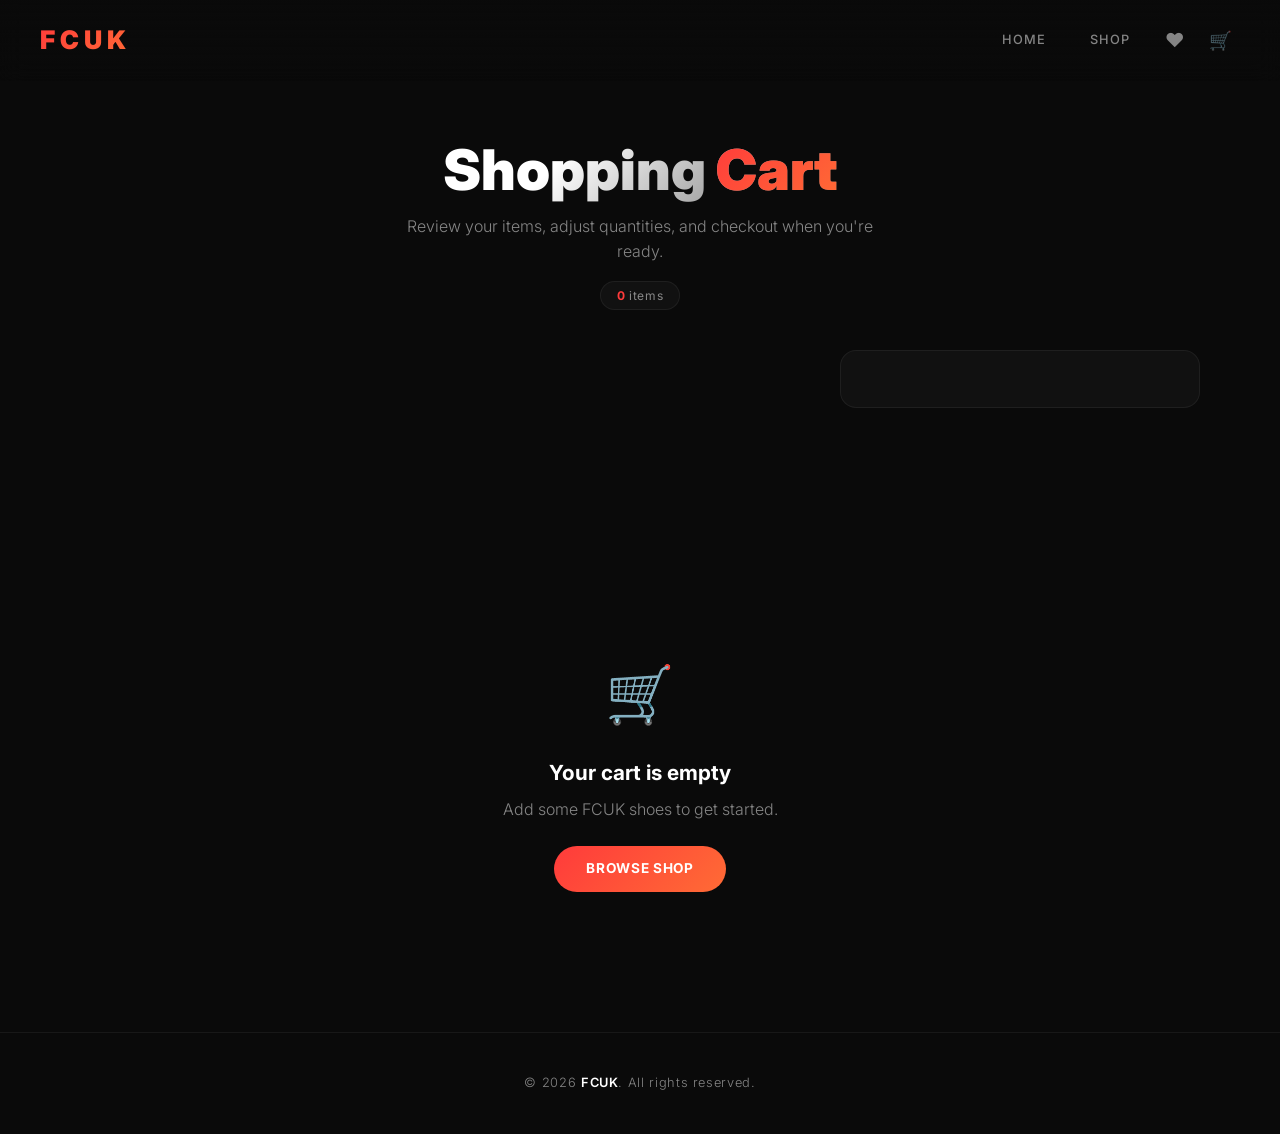
<file: cart.html>
<!DOCTYPE html>
<html lang="en">
<head>
    <meta charset="UTF-8">
    <meta name="viewport" content="width=device-width, initial-scale=1.0">
    <title>FCUK – Cart</title>
    <link rel="stylesheet" href="styles.css">
    <script src="products.js"></script>
    <style>
        /* ─── Cart Hero ─── */
        .cart-hero {
            width: 100%;
            min-height: 35vh;
            display: flex;
            flex-direction: column;
            align-items: center;
            justify-content: center;
            text-align: center;
            padding: 140px 24px 40px;
            background: linear-gradient(180deg, rgba(10,10,10,1) 0%, rgba(10,10,10,0.8) 100%);
        }
        .cart-hero h1 {
            font-size: clamp(2rem, 6vw, 3.5rem);
            font-weight: 900;
            line-height: 1.1;
            background: linear-gradient(135deg, #fff 30%, rgba(255,255,255,0.4));
            -webkit-background-clip: text;
            -webkit-text-fill-color: transparent;
            background-clip: text;
            margin-bottom: 12px;
        }
        .cart-hero h1 .highlight {
            background: linear-gradient(135deg, var(--accent), var(--accent2));
            -webkit-background-clip: text;
            -webkit-text-fill-color: transparent;
            background-clip: text;
        }
        .cart-hero p {
            max-width: 500px;
            font-size: 1rem;
            color: var(--text-dim);
            font-weight: 300;
        }
        .cart-hero .count {
            display: inline-block;
            margin-top: 16px;
            padding: 4px 16px;
            border-radius: var(--radius-full);
            background: var(--surface);
            border: 1px solid var(--border);
            font-size: 0.75rem;
            color: var(--text-dim);
            letter-spacing: 0.05em;
        }
        .cart-hero .count strong { color: var(--accent); }

        /* ─── Cart Layout ─── */
        .cart-layout {
            max-width: 1200px;
            margin: 0 auto;
            padding: 0 40px 80px;
            display: grid;
            grid-template-columns: 1fr 360px;
            gap: 40px;
            align-items: start;
        }

        /* ─── Cart Items ─── */
        .cart-items {
            display: flex;
            flex-direction: column;
            gap: 16px;
            min-height: 200px;
        }

        .cart-item {
            display: grid;
            grid-template-columns: 120px 1fr auto;
            gap: 16px;
            padding: 20px;
            background: var(--surface);
            border: 1px solid var(--border);
            border-radius: var(--radius);
            transition: all var(--transition);
        }
        .cart-item:hover { border-color: var(--border-light); }

        .cart-item .item-img {
            width: 120px;
            height: 90px;
            border-radius: var(--radius-sm);
            overflow: hidden;
            background: var(--surface2);
            flex-shrink: 0;
        }
        .cart-item .item-img img {
            width: 100%;
            height: 100%;
            object-fit: cover;
        }

        .cart-item .item-details {
            display: flex;
            flex-direction: column;
            justify-content: center;
            gap: 2px;
            min-width: 0;
        }
        .cart-item .item-details .item-name {
            font-size: 1rem;
            font-weight: 700;
            color: var(--text);
            white-space: nowrap;
            overflow: hidden;
            text-overflow: ellipsis;
        }
        .cart-item .item-details .item-meta {
            font-size: 0.8rem;
            color: var(--text-dim);
            font-weight: 400;
        }
        .cart-item .item-details .item-price {
            font-size: 1.05rem;
            font-weight: 700;
            color: var(--text);
            margin-top: 4px;
        }

        .cart-item .item-actions {
            display: flex;
            flex-direction: column;
            align-items: flex-end;
            justify-content: center;
            gap: 8px;
        }

        /* Quantity controls */
        .qty-controls {
            display: flex;
            align-items: center;
            gap: 0;
            border: 1px solid var(--border);
            border-radius: var(--radius-sm);
            overflow: hidden;
            background: var(--bg);
        }
        .qty-controls button {
            width: 32px;
            height: 32px;
            border: none;
            background: transparent;
            color: var(--text);
            font-size: 1rem;
            cursor: pointer;
            display: flex;
            align-items: center;
            justify-content: center;
            transition: background 0.15s ease;
            font-family: var(--font);
            font-weight: 600;
        }
        .qty-controls button:hover { background: var(--surface2); }
        .qty-controls .qty-val {
            min-width: 28px;
            text-align: center;
            font-size: 0.85rem;
            font-weight: 600;
            color: var(--text);
        }

        .cart-item .remove-item {
            background: none;
            border: none;
            color: var(--text-muted);
            font-size: 0.75rem;
            cursor: pointer;
            padding: 2px 6px;
            transition: color 0.2s ease;
            font-family: var(--font);
            font-weight: 500;
        }
        .cart-item .remove-item:hover { color: var(--accent); }

        /* ─── Order Summary ─── */
        .order-summary {
            position: sticky;
            top: 100px;
            background: var(--surface);
            border: 1px solid var(--border);
            border-radius: var(--radius);
            padding: 28px;
        }
        .order-summary h3 {
            font-size: 1.1rem;
            font-weight: 800;
            margin-bottom: 20px;
            color: var(--text);
        }
        .order-summary .summary-row {
            display: flex;
            justify-content: space-between;
            align-items: center;
            padding: 8px 0;
            font-size: 0.85rem;
            color: var(--text-dim);
        }
        .order-summary .summary-row strong { color: var(--text); }
        .order-summary .summary-divider {
            height: 1px;
            background: var(--border);
            margin: 12px 0;
        }
        .order-summary .summary-total {
            display: flex;
            justify-content: space-between;
            align-items: center;
            padding: 12px 0 0;
            font-size: 1.15rem;
            font-weight: 800;
            color: var(--text);
        }
        .order-summary .checkout-btn {
            width: 100%;
            margin-top: 20px;
            padding: 14px 24px;
            border-radius: var(--radius-sm);
            border: none;
            background: linear-gradient(135deg, var(--accent), var(--accent2));
            color: #fff;
            font-size: 0.9rem;
            font-weight: 700;
            letter-spacing: 0.05em;
            cursor: pointer;
            transition: all 0.25s ease;
            text-transform: uppercase;
            font-family: var(--font);
        }
        .order-summary .checkout-btn:hover {
            transform: scale(1.02);
            box-shadow: 0 4px 20px var(--accent-glow);
        }
        .order-summary .clear-btn {
            width: 100%;
            margin-top: 10px;
            padding: 10px;
            border-radius: var(--radius-sm);
            border: 1px solid var(--border);
            background: transparent;
            color: var(--text-muted);
            font-size: 0.75rem;
            font-weight: 500;
            cursor: pointer;
            transition: all 0.2s ease;
            text-transform: uppercase;
            letter-spacing: 0.05em;
            font-family: var(--font);
        }
        .order-summary .clear-btn:hover {
            color: var(--accent);
            border-color: var(--accent);
        }

        /* ─── Delivery selector in summary ─── */
        .summary-delivery select {
            width: 100%;
            margin-top: 4px;
            padding: 8px 10px;
            border-radius: var(--radius-sm);
            border: 1px solid var(--border);
            background: var(--bg);
            color: var(--text);
            font-size: 0.8rem;
            font-family: var(--font);
            cursor: pointer;
            outline: none;
        }
        .summary-delivery select:focus { border-color: var(--accent); }

        /* ─── Empty State ─── */
        .cart-empty {
            display: none;
            flex-direction: column;
            align-items: center;
            justify-content: center;
            padding: 60px 24px;
            text-align: center;
            grid-column: 1 / -1;
        }
        .cart-empty.visible { display: flex; }
        .cart-empty .icon { font-size: 3.5rem; margin-bottom: 16px; }
        .cart-empty h3 { font-size: 1.3rem; font-weight: 700; margin-bottom: 8px; }
        .cart-empty p { color: var(--text-dim); font-weight: 300; margin-bottom: 24px; }
        .cart-empty .btn-primary {
            display: inline-block;
            padding: 12px 32px;
            border-radius: var(--radius-full);
            background: linear-gradient(135deg, var(--accent), var(--accent2));
            color: #fff;
            font-size: 0.85rem;
            font-weight: 700;
            text-decoration: none;
            text-transform: uppercase;
            letter-spacing: 0.05em;
            transition: all 0.25s ease;
        }
        .cart-empty .btn-primary:hover {
            transform: scale(1.04);
            box-shadow: 0 4px 20px var(--accent-glow);
        }

        /* ─── Success Modal ─── */
        .success-overlay {
            display: none;
            position: fixed;
            inset: 0;
            z-index: 9998;
            background: rgba(0,0,0,0.7);
            backdrop-filter: blur(8px);
            -webkit-backdrop-filter: blur(8px);
            align-items: center;
            justify-content: center;
            padding: 24px;
        }
        .success-overlay.visible { display: flex; }
        .success-modal {
            background: var(--surface);
            border: 1px solid var(--border);
            border-radius: var(--radius);
            padding: 40px;
            text-align: center;
            max-width: 420px;
            width: 100%;
            animation: modalIn 0.3s ease;
        }
        @keyframes modalIn {
            from { opacity: 0; transform: scale(0.9) translateY(20px); }
            to { opacity: 1; transform: scale(1) translateY(0); }
        }
        .success-modal .icon { font-size: 3rem; margin-bottom: 16px; }
        .success-modal h3 { font-size: 1.3rem; font-weight: 700; margin-bottom: 8px; }
        .success-modal p { color: var(--text-dim); font-weight: 300; font-size: 0.9rem; margin-bottom: 24px; }
        .success-modal .btn {
            padding: 12px 32px;
            border-radius: var(--radius-full);
            border: none;
            background: linear-gradient(135deg, var(--accent), var(--accent2));
            color: #fff;
            font-size: 0.85rem;
            font-weight: 700;
            cursor: pointer;
            text-transform: uppercase;
            letter-spacing: 0.05em;
            font-family: var(--font);
            transition: all 0.25s ease;
        }
        .success-modal .btn:hover { transform: scale(1.04); box-shadow: 0 4px 20px var(--accent-glow); }

        /* ─── Responsive ─── */
        @media (max-width: 900px) {
            .cart-layout {
                grid-template-columns: 1fr;
                gap: 24px;
            }
            .order-summary { position: static; }
        }
        @media (max-width: 768px) {
            .cart-hero { min-height: 28vh; padding: 120px 20px 30px; }
            .cart-layout { padding: 0 20px 60px; }
            .cart-item {
                grid-template-columns: 80px 1fr auto;
                padding: 14px;
                gap: 12px;
            }
            .cart-item .item-img {
                width: 80px;
                height: 60px;
            }
            .cart-item .item-details .item-name { font-size: 0.85rem; }
            .cart-item .item-details .item-price { font-size: 0.9rem; }
            .order-summary { padding: 20px; }
        }
        @media (max-width: 480px) {
            .cart-hero { padding: 100px 16px 24px; min-height: 22vh; }
            .cart-hero h1 { font-size: 1.6rem; }
            .cart-layout { padding: 0 16px 40px; gap: 16px; }
            .cart-item {
                grid-template-columns: 1fr;
                gap: 10px;
                padding: 12px;
            }
            .cart-item .item-img {
                width: 100%;
                height: 120px;
            }
            .cart-item .item-actions {
                flex-direction: row;
                justify-content: space-between;
                align-items: center;
                width: 100%;
            }
            .order-summary { padding: 16px; }
            .order-summary h3 { font-size: 1rem; }
            .order-summary .summary-total { font-size: 1rem; }
            .order-summary .checkout-btn { padding: 12px 20px; font-size: 0.8rem; }
        }
    </style>
</head>
<body>

    <!-- ─── Navigation ─── -->
    <nav id="navbar">
        <a href="index.html" class="brand" aria-label="FCUK Home">FCUK</a>
        <button class="menu-toggle" id="menuToggle" aria-label="Toggle navigation menu">
            <span></span><span></span><span></span>
        </button>
        <div class="nav-links" id="navLinks">
            <a href="index.html">Home</a>
            <a href="shop.html">Shop</a>
            <a href="favorites.html" class="fav-link">♥</a>
            <a href="cart.html" class="cart-link">🛒<span class="cart-count">0</span></a>
        </div>
    </nav>

    <!-- ─── Hero ─── -->
    <section class="cart-hero">
        <h1>Shopping <span class="highlight">Cart</span></h1>
        <p>Review your items, adjust quantities, and checkout when you're ready.</p>
        <div class="count" id="cartCount">0 items</div>
    </section>

    <!-- ─── Cart Layout ─── -->
    <div class="cart-layout" id="cartLayout">
        <div class="cart-items" id="cartItems"></div>
        <div class="order-summary" id="orderSummary"></div>

        <!-- Empty state (shown when cart is empty) -->
        <div class="cart-empty" id="cartEmpty">
            <div class="icon">🛒</div>
            <h3>Your cart is empty</h3>
            <p>Add some FCUK shoes to get started.</p>
            <a href="shop.html" class="btn-primary">Browse Shop</a>
        </div>
    </div>

    <!-- ─── Success Modal ─── -->
    <div class="success-overlay" id="successOverlay">
        <div class="success-modal">
            <div class="icon">🎉</div>
            <h3 id="successTitle">Order Placed!</h3>
            <p id="successText">Your FCUK shoes are on the way.</p>
            <button class="btn" onclick="closeCheckoutModal()">Continue Shopping</button>
        </div>
    </div>

    <!-- ─── Footer ─── -->
    <footer>
        <p>&copy; 2026 <strong>FCUK</strong>. All rights reserved.</p>
    </footer>

    <script>
        (function () {
            'use strict';

            // ─── DOM Refs ───
            const cartItemsEl = document.getElementById('cartItems');
            const orderSummaryEl = document.getElementById('orderSummary');
            const cartCountEl = document.getElementById('cartCount');
            const cartEmptyEl = document.getElementById('cartEmpty');
            const menuToggle = document.getElementById('menuToggle');
            const navLinks = document.getElementById('navLinks');
            const successOverlay = document.getElementById('successOverlay');

            // ─── Mobile Menu ───
            if (menuToggle && navLinks) {
                menuToggle.addEventListener('click', () => navLinks.classList.toggle('open'));
                navLinks.querySelectorAll('a').forEach(l => l.addEventListener('click', () => navLinks.classList.remove('open')));
                document.addEventListener('click', (e) => {
                    if (!navLinks.contains(e.target) && !menuToggle.contains(e.target)) navLinks.classList.remove('open');
                });
            }

            // ─── Navbar auto-hide ───
            let lastScrollY = 0;
            const navbar = document.getElementById('navbar');
            window.addEventListener('scroll', () => {
                const sy = window.scrollY;
                if (sy > lastScrollY && sy > 100) navbar.style.transform = 'translateY(-100%)';
                else navbar.style.transform = 'translateY(0)';
                lastScrollY = sy;
            }, { passive: true });

            // ─── Delivery cost mapping ───
            const DELIVERY_COST = { standard: 0, express: 9.99, pickup: 0 };
            const DELIVERY_LABEL = { standard: 'Standard (5–7 days)', express: 'Express (2–3 days)', pickup: 'Store Pickup' };

            // ─── Render Cart ───
            function render() {
                const cartProducts = getCartProducts();
                const count = getCartCount();

                // Update hero count
                cartCountEl.innerHTML = count === 1 ? '<strong>1</strong> item' : '<strong>' + count + '</strong> items';

                if (cartProducts.length === 0) {
                    cartItemsEl.innerHTML = '';
                    orderSummaryEl.innerHTML = '';
                    cartEmptyEl.classList.add('visible');
                    updateCartBadge();
                    return;
                }
                cartEmptyEl.classList.remove('visible');

                // ─── Cart Items ───
                let itemsHtml = '';
                for (const item of cartProducts) {
                    const totalPrice = item.product.price * item.quantity;
                    itemsHtml += `
                        <div class="cart-item" data-id="${item.id}" data-size="${item.size}">
                            <div class="item-img">
                                <img src="${PRODUCT_IMG}" alt="FCUK ${item.product.name}" loading="lazy">
                            </div>
                            <div class="item-details">
                                <div class="item-name">FCUK ${item.product.name}</div>
                                <div class="item-meta">US ${item.size} · ${item.product.category}</div>
                                <div class="item-price">${formatPrice(totalPrice)}</div>
                            </div>
                            <div class="item-actions">
                                <div class="qty-controls">
                                    <button class="qty-minus" data-id="${item.id}" data-size="${item.size}" aria-label="Decrease quantity">−</button>
                                    <span class="qty-val">${item.quantity}</span>
                                    <button class="qty-plus" data-id="${item.id}" data-size="${item.size}" aria-label="Increase quantity">+</button>
                                </div>
                                <button class="remove-item" data-id="${item.id}" data-size="${item.size}">Remove</button>
                            </div>
                        </div>
                    `;
                }
                cartItemsEl.innerHTML = itemsHtml;

                // ─── Order Summary ───
                const subtotal = getCartTotal();
                // Read selected delivery from the dropdown (default standard)
                const delivery = document.getElementById('deliverySelect') ? document.getElementById('deliverySelect').value : 'standard';
                const deliveryCost = DELIVERY_COST[delivery] || 0;
                const total = subtotal + deliveryCost;

                orderSummaryEl.innerHTML = `
                    <h3>Order Summary</h3>
                    <div class="summary-row">
                        <span>Subtotal (${count} item${count !== 1 ? 's' : ''})</span>
                        <strong>${formatPrice(subtotal)}</strong>
                    </div>
                    <div class="summary-row summary-delivery">
                        <span>Delivery</span>
                        <select id="deliverySelect">
                            <option value="standard">Standard (FREE)</option>
                            <option value="express">Express (+$9.99)</option>
                            <option value="pickup">Store Pickup (FREE)</option>
                        </select>
                    </div>
                    <div class="summary-row">
                        <span>Delivery cost</span>
                        <strong>${deliveryCost === 0 ? 'FREE' : '$' + deliveryCost.toFixed(2)}</strong>
                    </div>
                    <div class="summary-divider"></div>
                    <div class="summary-total">
                        <span>Total</span>
                        <span>${formatPrice(total)}</span>
                    </div>
                    <button class="checkout-btn" id="checkoutBtn">Checkout</button>
                    <button class="clear-btn" id="clearCartBtn">Clear Cart</button>
                `;

                // ─── Delivery change handler ───
                document.getElementById('deliverySelect').addEventListener('change', () => {
                    render(); // Re-render summary with new delivery cost
                });

                // ─── Checkout ───
                document.getElementById('checkoutBtn').addEventListener('click', () => {
                    const d = document.getElementById('deliverySelect').value;
                    const dLabel = DELIVERY_LABEL[d] || 'Standard';
                    const dCost = DELIVERY_COST[d] || 0;
                    const subtotal2 = getCartTotal();
                    const total2 = subtotal2 + dCost;
                    document.getElementById('successTitle').textContent = '🎉 Order Placed!';
                    document.getElementById('successText').innerHTML =
                        'Total: <strong>' + formatPrice(total2) + '</strong><br>' +
                        'Delivery: ' + dLabel + '<br>' +
                        'Thank you for shopping with FCUK.';
                    successOverlay.classList.add('visible');
                    clearCart();
                    render();
                });

                // ─── Clear Cart ───
                document.getElementById('clearCartBtn').addEventListener('click', () => {
                    if (confirm('Clear your entire cart?')) {
                        clearCart();
                        render();
                    }
                });

                updateCartBadge();
            }

            // ─── Quantity / Remove event delegation ───
            cartItemsEl.addEventListener('click', (e) => {
                const target = e.target;

                // Minus
                if (target.classList.contains('qty-minus')) {
                    const id = Number(target.dataset.id);
                    const size = Number(target.dataset.size);
                    const items = getCart();
                    const item = items.find(i => i.id === id && i.size === size);
                    if (item) {
                        if (item.quantity <= 1) {
                            removeFromCart(id, size);
                        } else {
                            updateQuantity(id, size, item.quantity - 1);
                        }
                        render();
                    }
                    return;
                }

                // Plus
                if (target.classList.contains('qty-plus')) {
                    const id = Number(target.dataset.id);
                    const size = Number(target.dataset.size);
                    const items = getCart();
                    const item = items.find(i => i.id === id && i.size === size);
                    if (item) {
                        updateQuantity(id, size, item.quantity + 1);
                        render();
                    }
                    return;
                }

                // Remove
                if (target.classList.contains('remove-item')) {
                    const id = Number(target.dataset.id);
                    const size = Number(target.dataset.size);
                    removeFromCart(id, size);
                    render();
                    return;
                }
            });

            // ─── Init ───
            render();
        })();

        // ─── Close modal (global) ───
        function closeCheckoutModal() {
            document.getElementById('successOverlay').classList.remove('visible');
        }
    </script>

</body>
</html>
</file>
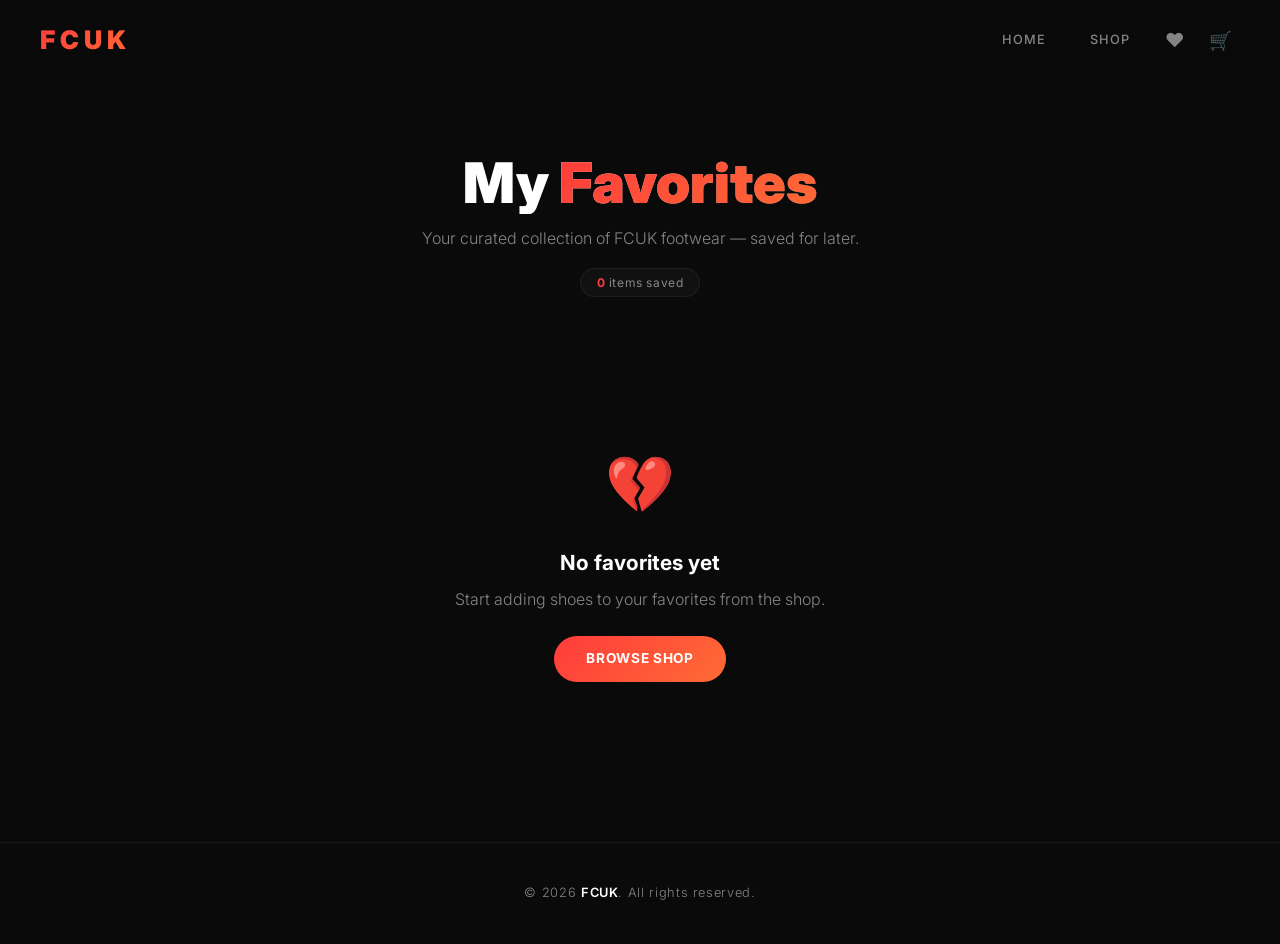
<file: favorites.html>
<!DOCTYPE html>
<html lang="en">
<head>
    <meta charset="UTF-8">
    <meta name="viewport" content="width=device-width, initial-scale=1.0">
    <title>FCUK – My Favorites</title>
    <link rel="stylesheet" href="styles.css">
    <script src="products.js"></script>
    <style>
        /* ─── Favorites Hero ─── */
        .fav-hero {
            width: 100%;
            min-height: 40vh;
            display: flex;
            flex-direction: column;
            align-items: center;
            justify-content: center;
            text-align: center;
            padding: 140px 24px 50px;
            background: linear-gradient(180deg, rgba(10,10,10,1) 0%, rgba(10,10,10,0.8) 100%);
        }
        .fav-hero h1 {
            font-size: clamp(2rem, 6vw, 3.5rem);
            font-weight: 900;
            line-height: 1.1;
            background: linear-gradient(135deg, #fff 30%, rgba(255,255,255,0.4));
            -webkit-background-clip: text;
            -webkit-text-fill-color: transparent;
            background-clip: text;
            margin-bottom: 12px;
        }
        .fav-hero h1 .highlight {
            background: linear-gradient(135deg, var(--accent), var(--accent2));
            -webkit-background-clip: text;
            -webkit-text-fill-color: transparent;
            background-clip: text;
        }
        .fav-hero p {
            max-width: 500px;
            font-size: 1rem;
            color: var(--text-dim);
            font-weight: 300;
        }
        .fav-hero .count {
            display: inline-block;
            margin-top: 16px;
            padding: 4px 16px;
            border-radius: var(--radius-full);
            background: var(--surface);
            border: 1px solid var(--border);
            font-size: 0.75rem;
            color: var(--text-dim);
            letter-spacing: 0.05em;
        }
        .fav-hero .count strong { color: var(--accent); }

        /* ─── Favorites Grid ─── */
        .fav-grid {
            max-width: 1400px;
            margin: 0 auto;
            padding: 0 40px 80px;
            display: grid;
            grid-template-columns: repeat(auto-fill, minmax(280px, 1fr));
            gap: 24px;
            min-height: 300px;
        }

        /* ─── Empty State ─── */
        .fav-empty {
            display: none;
            flex-direction: column;
            align-items: center;
            justify-content: center;
            padding: 80px 24px;
            text-align: center;
            grid-column: 1 / -1;
        }
        .fav-empty.visible { display: flex; }
        .fav-empty .icon { font-size: 3.5rem; margin-bottom: 16px; }
        .fav-empty h3 { font-size: 1.3rem; font-weight: 700; margin-bottom: 8px; }
        .fav-empty p { color: var(--text-dim); font-weight: 300; margin-bottom: 24px; }
        .fav-empty .btn-primary {
            display: inline-block;
            padding: 12px 32px;
            border-radius: var(--radius-full);
            background: linear-gradient(135deg, var(--accent), var(--accent2));
            color: #fff;
            font-size: 0.85rem;
            font-weight: 700;
            text-decoration: none;
            text-transform: uppercase;
            letter-spacing: 0.05em;
            transition: all 0.25s ease;
        }
        .fav-empty .btn-primary:hover {
            transform: scale(1.04);
            box-shadow: 0 4px 20px var(--accent-glow);
        }

        /* ─── Product Card (reused) ─── */
        .product-card {
            position: relative;
            background: var(--surface);
            border: 1px solid var(--border);
            border-radius: var(--radius);
            overflow: hidden;
            transition: all var(--transition);
            cursor: pointer;
            display: flex;
            flex-direction: column;
        }
        .product-card:hover {
            transform: translateY(-6px);
            box-shadow: var(--shadow);
            border-color: var(--border-light);
        }
        .product-card .image-wrap {
            position: relative;
            width: 100%;
            padding-top: 75%;
            overflow: hidden;
            background: var(--surface2);
        }
        .product-card .image-wrap img {
            position: absolute;
            inset: 0;
            width: 100%;
            height: 100%;
            object-fit: cover;
            transition: transform 0.6s cubic-bezier(0.4, 0, 0.2, 1);
        }
        .product-card:hover .image-wrap img { transform: scale(1.08); }
        .product-card .image-wrap::after {
            content: '';
            position: absolute;
            inset: 0;
            background: linear-gradient(180deg, transparent 60%, rgba(0,0,0,0.5) 100%);
            pointer-events: none;
            z-index: 1;
        }
        .product-card .badge {
            position: absolute;
            top: 12px; left: 12px;
            z-index: 2;
            padding: 4px 12px;
            border-radius: var(--radius-full);
            font-size: 0.65rem;
            font-weight: 700;
            letter-spacing: 0.06em;
            text-transform: uppercase;
            color: #fff;
        }
        .product-card .badge.new { background: #22c55e; }
        .product-card .badge.sale { background: var(--accent); }
        .product-card .badge.limited { background: #a855f7; }
        .product-card .badge.bestseller { background: #f59e0b; }
        .product-card .remove-btn {
            position: absolute;
            top: 12px; right: 12px;
            z-index: 2;
            width: 34px; height: 34px;
            border-radius: 50%;
            border: 1px solid rgba(255,255,255,0.15);
            background: rgba(0,0,0,0.4);
            backdrop-filter: blur(6px);
            -webkit-backdrop-filter: blur(6px);
            color: var(--accent);
            font-size: 1.1rem;
            cursor: pointer;
            display: flex;
            align-items: center;
            justify-content: center;
            transition: all 0.25s ease;
        }
        .product-card .remove-btn:hover {
            background: var(--accent);
            color: #fff;
            transform: scale(1.1);
        }
        .product-card .info {
            padding: 20px 20px 24px;
            flex: 1;
            display: flex;
            flex-direction: column;
            gap: 4px;
        }
        .product-card .info .category {
            font-size: 0.65rem;
            color: var(--text-muted);
            text-transform: uppercase;
            letter-spacing: 0.1em;
            font-weight: 500;
        }
        .product-card .info .name {
            font-size: 1rem;
            font-weight: 700;
            color: var(--text);
            line-height: 1.3;
            margin-bottom: 4px;
        }
        .product-card .info .rating {
            display: flex;
            align-items: center;
            gap: 4px;
            font-size: 0.75rem;
            color: #f59e0b;
        }
        .product-card .info .rating span {
            color: var(--text-muted);
            margin-left: 2px;
        }
        .product-card .info .price-row {
            display: flex;
            align-items: center;
            gap: 10px;
            margin-top: auto;
            padding-top: 12px;
        }
        .product-card .info .price-row .current {
            font-size: 1.25rem;
            font-weight: 800;
            color: var(--text);
        }
        .product-card .info .price-row .original {
            font-size: 0.9rem;
            color: var(--text-muted);
            text-decoration: line-through;
        }
        .product-card .info .price-row .discount {
            font-size: 0.65rem;
            font-weight: 700;
            color: var(--accent);
            background: rgba(255,59,59,0.12);
            padding: 2px 8px;
            border-radius: var(--radius-full);
        }
        .product-card .view-btn {
            margin: 0 20px 20px;
            padding: 10px 20px;
            border-radius: var(--radius-sm);
            border: 1px solid var(--border-light);
            background: transparent;
            color: var(--text);
            font-size: 0.8rem;
            font-weight: 600;
            letter-spacing: 0.05em;
            cursor: pointer;
            transition: all 0.25s ease;
            text-transform: uppercase;
            font-family: var(--font);
            text-decoration: none;
            text-align: center;
        }
        .product-card .view-btn:hover {
            background: linear-gradient(135deg, var(--accent), var(--accent2));
            border-color: transparent;
            color: #fff;
        }

        @media (max-width: 768px) {
            .fav-hero { min-height: 30vh; padding: 120px 20px 40px; }
            .fav-grid { padding: 0 20px 60px; grid-template-columns: repeat(auto-fill, minmax(240px,1fr)); gap: 16px; }
            .product-card .info { padding: 16px 16px 20px; }
            .product-card .view-btn { margin: 0 16px 16px; }
        }
        @media (max-width: 480px) {
            .fav-hero { padding: 100px 16px 30px; min-height: 25vh; }
            .fav-grid { grid-template-columns: 1fr; padding: 0 16px 40px; gap: 14px; }
            .product-card .info { padding: 12px 12px 14px; }
            .product-card .info .name { font-size: 0.85rem; }
            .product-card .view-btn { margin: 0 12px 12px; padding: 8px 14px; font-size: 0.7rem; }
        }
    </style>
</head>
<body>

    <!-- ─── Navigation ─── -->
    <nav id="navbar">
        <a href="index.html" class="brand" aria-label="FCUK Home">FCUK</a>
        <button class="menu-toggle" id="menuToggle" aria-label="Toggle navigation menu">
            <span></span><span></span><span></span>
        </button>
        <div class="nav-links" id="navLinks">
            <a href="index.html">Home</a>
            <a href="shop.html">Shop</a>
            <a href="favorites.html" class="fav-link">♥</a>
            <a href="cart.html" class="cart-link">🛒<span class="cart-count">0</span></a>
        </div>
    </nav>

    <!-- ─── Hero ─── -->
    <section class="fav-hero">
        <h1>My <span class="highlight">Favorites</span></h1>
        <p>Your curated collection of FCUK footwear — saved for later.</p>
        <div class="count" id="favCount">0 saved</div>
    </section>

    <!-- ─── Grid ─── -->
    <div class="fav-grid" id="favGrid"></div>

    <!-- ─── Footer ─── -->
    <footer>
        <p>&copy; 2026 <strong>FCUK</strong>. All rights reserved.</p>
    </footer>

    <script>
        (function () {
            'use strict';

            const grid = document.getElementById('favGrid');
            const countEl = document.getElementById('favCount');
            const menuToggle = document.getElementById('menuToggle');
            const navLinks = document.getElementById('navLinks');

            // Mobile menu
            if (menuToggle && navLinks) {
                menuToggle.addEventListener('click', () => navLinks.classList.toggle('open'));
                navLinks.querySelectorAll('a').forEach(l => l.addEventListener('click', () => navLinks.classList.remove('open')));
                document.addEventListener('click', (e) => {
                    if (!navLinks.contains(e.target) && !menuToggle.contains(e.target)) navLinks.classList.remove('open');
                });
            }

            // Navbar auto-hide
            let lastScrollY = 0;
            const navbar = document.getElementById('navbar');
            window.addEventListener('scroll', () => {
                const sy = window.scrollY;
                if (sy > lastScrollY && sy > 100) navbar.style.transform = 'translateY(-100%)';
                else navbar.style.transform = 'translateY(0)';
                lastScrollY = sy;
            }, { passive: true });

            function render() {
                const favs = getFavoriteProducts();
                countEl.innerHTML = favs.length === 1 ? '<strong>1</strong> item saved' : '<strong>' + favs.length + '</strong> items saved';

                if (favs.length === 0) {
                    grid.innerHTML = `
                        <div class="fav-empty visible">
                            <div class="icon">💔</div>
                            <h3>No favorites yet</h3>
                            <p>Start adding shoes to your favorites from the shop.</p>
                            <a href="shop.html" class="btn-primary">Browse Shop</a>
                        </div>
                    `;
                    return;
                }

                let html = '';
                for (const p of favs) {
                    const badgeHtml = p.badge ? `<span class="badge ${p.badge}">${getBadgeLabel(p.badge)}</span>` : '';
                    const discount = getDiscountPercent(p.original, p.price);
                    const discountHtml = discount > 0 ? `<span class="discount">-${discount}%</span>` : '';
                    const originalHtml = p.original ? `<span class="original">${formatPrice(p.original)}</span>` : '';

                    html += `
                        <div class="product-card" data-id="${p.id}">
                            <div class="image-wrap">
                                <img src="${PRODUCT_IMG}" alt="FCUK ${p.name}" loading="lazy">
                                ${badgeHtml}
                                <button class="remove-btn" data-id="${p.id}" aria-label="Remove from favorites">✕</button>
                            </div>
                            <div class="info">
                                <div class="category">${p.category}</div>
                                <div class="name">FCUK ${p.name}</div>
                                <div class="rating">${renderStars(p.rating)} <span>(${p.reviews})</span></div>
                                <div class="price-row">
                                    <span class="current">${formatPrice(p.price)}</span>
                                    ${originalHtml}
                                    ${discountHtml}
                                </div>
                            </div>
                            <a href="product.html?id=${p.id}" class="view-btn">View Details</a>
                        </div>
                    `;
                }
                grid.innerHTML = html;
            }

            // Remove from favorites
            grid.addEventListener('click', (e) => {
                const btn = e.target.closest('.remove-btn');
                if (btn) {
                    e.preventDefault();
                    e.stopPropagation();
                    const id = Number(btn.dataset.id);
                    const favs = getFavorites();
                    const idx = favs.indexOf(id);
                    if (idx > -1) {
                        favs.splice(idx, 1);
                        saveFavorites(favs);
                    }
                    render(); // Re-render
                }
            });

            render();
            updateCartBadge();
        })();
    </script>

</body>
</html>
</file>
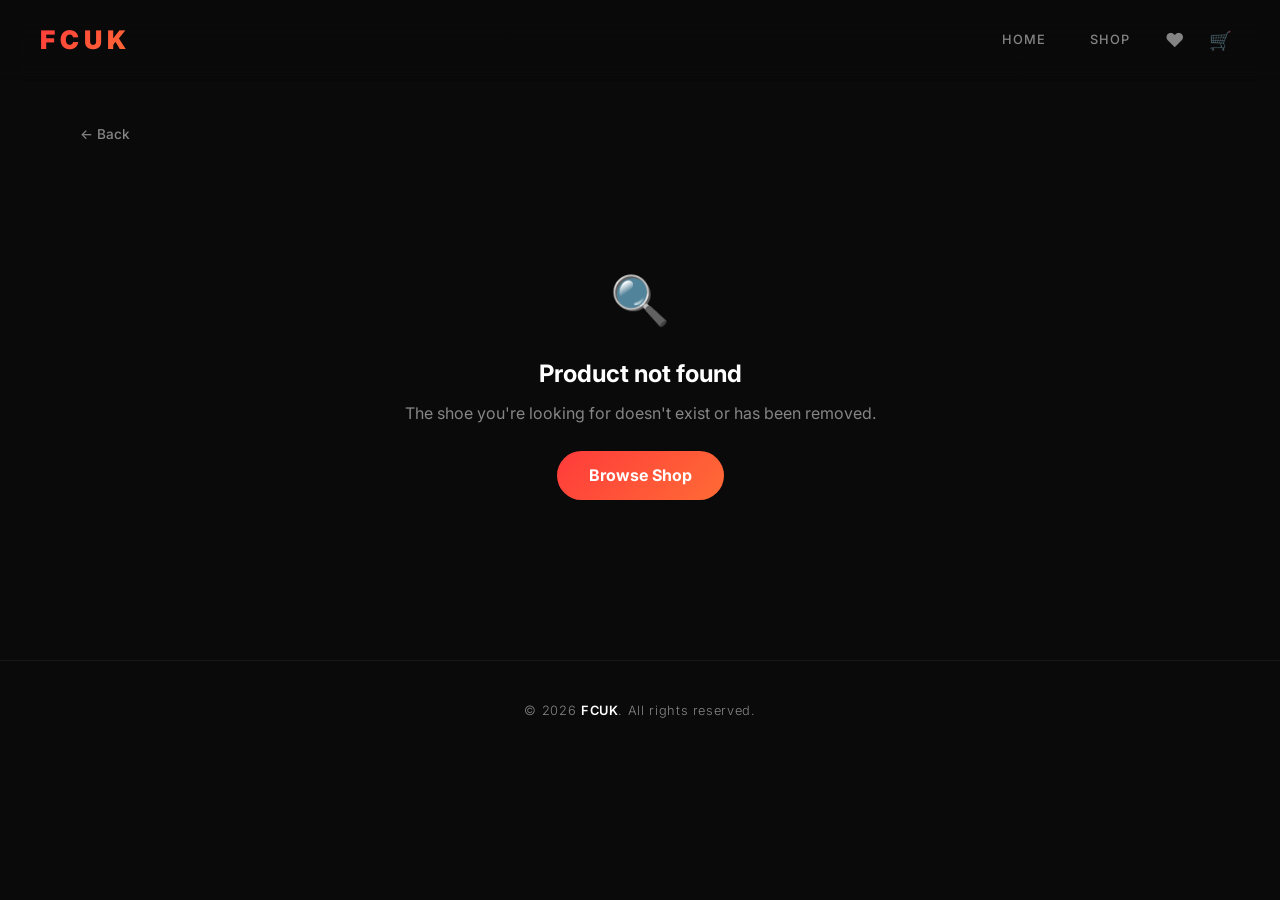
<file: product.html>
<!DOCTYPE html>
<html lang="en">
<head>
    <meta charset="UTF-8">
    <meta name="viewport" content="width=device-width, initial-scale=1.0">
    <title>FCUK – Product</title>
    <link rel="stylesheet" href="styles.css">
    <script src="products.js"></script>
    <style>
        /* ─── Product Page ─── */
        .product-page {
            max-width: 1200px;
            margin: 0 auto;
            padding: 120px 40px 80px;
        }

        .product-page .back-link {
            display: inline-flex;
            align-items: center;
            gap: 6px;
            color: var(--text-dim);
            text-decoration: none;
            font-size: 0.85rem;
            font-weight: 500;
            margin-bottom: 32px;
            transition: color 0.2s ease;
            padding: 4px 0;
        }
        .product-page .back-link:hover { color: var(--text); }

        /* ─── Product Layout ─── */
        .product-layout {
            display: grid;
            grid-template-columns: 1fr 1fr;
            gap: 48px;
            align-items: start;
        }

        /* ─── Image ─── */
        .product-image-wrap {
            position: relative;
            border-radius: var(--radius);
            overflow: hidden;
            background: var(--surface);
            border: 1px solid var(--border);
        }
        .product-image-wrap img {
            display: block;
            width: 100%;
            height: auto;
            aspect-ratio: 4 / 3;
            object-fit: cover;
        }
        .product-image-wrap .badge {
            position: absolute;
            top: 16px; left: 16px;
            padding: 6px 16px;
            border-radius: var(--radius-full);
            font-size: 0.7rem;
            font-weight: 700;
            letter-spacing: 0.06em;
            text-transform: uppercase;
            color: #fff;
        }
        .product-image-wrap .badge.new { background: #22c55e; }
        .product-image-wrap .badge.sale { background: var(--accent); }
        .product-image-wrap .badge.limited { background: #a855f7; }
        .product-image-wrap .badge.bestseller { background: #f59e0b; }

        .product-image-wrap .fav-toggle {
            position: absolute;
            top: 16px; right: 16px;
            width: 42px; height: 42px;
            border-radius: 50%;
            border: 1px solid rgba(255,255,255,0.15);
            background: rgba(0,0,0,0.5);
            backdrop-filter: blur(8px);
            -webkit-backdrop-filter: blur(8px);
            color: #fff;
            font-size: 1.3rem;
            cursor: pointer;
            display: flex;
            align-items: center;
            justify-content: center;
            transition: all 0.25s ease;
        }
        .product-image-wrap .fav-toggle:hover { transform: scale(1.1); }
        .product-image-wrap .fav-toggle.active { color: var(--accent); }

        /* ─── Info ─── */
        .product-info { display: flex; flex-direction: column; gap: 20px; }

        .product-info .category {
            font-size: 0.7rem;
            color: var(--text-muted);
            text-transform: uppercase;
            letter-spacing: 0.12em;
            font-weight: 500;
        }
        .product-info h1 {
            font-size: clamp(1.6rem, 4vw, 2.4rem);
            font-weight: 900;
            line-height: 1.2;
            color: var(--text);
            margin: 0;
        }
        .product-info .rating-row {
            display: flex;
            align-items: center;
            gap: 8px;
        }
        .product-info .rating-row .stars { color: #f59e0b; font-size: 1rem; }
        .product-info .rating-row .reviews { color: var(--text-muted); font-size: 0.8rem; }

        .product-info .price-row {
            display: flex;
            align-items: center;
            gap: 12px;
            padding: 16px 0;
            border-top: 1px solid var(--border);
            border-bottom: 1px solid var(--border);
        }
        .product-info .price-row .current {
            font-size: 2rem;
            font-weight: 900;
            color: var(--text);
        }
        .product-info .price-row .original {
            font-size: 1.2rem;
            color: var(--text-muted);
            text-decoration: line-through;
        }
        .product-info .price-row .discount {
            font-size: 0.75rem;
            font-weight: 700;
            color: var(--accent);
            background: rgba(255,59,59,0.12);
            padding: 3px 10px;
            border-radius: var(--radius-full);
        }

        /* ─── Size Selector ─── */
        .size-section { margin-top: 4px; }
        .size-section .label {
            font-size: 0.8rem;
            font-weight: 600;
            color: var(--text);
            margin-bottom: 10px;
            display: flex;
            align-items: center;
            justify-content: space-between;
        }
        .size-section .label .hint { color: var(--text-muted); font-weight: 400; font-size: 0.75rem; }
        .size-options {
            display: grid;
            grid-template-columns: repeat(6, 1fr);
            gap: 8px;
        }
        .size-options .size-btn {
            padding: 12px 8px;
            border-radius: var(--radius-sm);
            border: 1px solid var(--border);
            background: var(--surface);
            color: var(--text);
            font-size: 0.9rem;
            font-weight: 600;
            cursor: pointer;
            transition: all 0.2s ease;
            text-align: center;
            font-family: var(--font);
        }
        .size-options .size-btn:hover {
            border-color: var(--border-light);
            background: var(--surface2);
        }
        .size-options .size-btn.selected {
            border-color: var(--accent);
            background: rgba(255,59,59,0.1);
            color: var(--accent);
        }

        /* ─── Delivery ─── */
        .delivery-section { margin-top: 4px; }
        .delivery-section .label {
            font-size: 0.8rem;
            font-weight: 600;
            color: var(--text);
            margin-bottom: 10px;
        }
        .delivery-options { display: flex; flex-direction: column; gap: 8px; }
        .delivery-option {
            display: flex;
            align-items: center;
            gap: 12px;
            padding: 14px 16px;
            border-radius: var(--radius-sm);
            border: 1px solid var(--border);
            background: var(--surface);
            cursor: pointer;
            transition: all 0.2s ease;
        }
        .delivery-option:hover { border-color: var(--border-light); background: var(--surface2); }
        .delivery-option.selected { border-color: var(--accent); background: rgba(255,59,59,0.06); }
        .delivery-option .radio {
            width: 18px; height: 18px;
            border-radius: 50%;
            border: 2px solid var(--text-muted);
            display: flex;
            align-items: center;
            justify-content: center;
            flex-shrink: 0;
            transition: all 0.2s ease;
        }
        .delivery-option.selected .radio { border-color: var(--accent); }
        .delivery-option.selected .radio::after {
            content: '';
            width: 8px; height: 8px;
            border-radius: 50%;
            background: var(--accent);
        }
        .delivery-option .info { flex: 1; }
        .delivery-option .info .title {
            font-size: 0.85rem;
            font-weight: 600;
            color: var(--text);
        }
        .delivery-option .info .desc {
            font-size: 0.75rem;
            color: var(--text-dim);
            font-weight: 300;
        }
        .delivery-option .eta {
            font-size: 0.75rem;
            font-weight: 600;
            color: var(--text-dim);
            white-space: nowrap;
        }

        /* ─── Payment ─── */
        .payment-section { margin-top: 4px; }
        .payment-section .label {
            font-size: 0.8rem;
            font-weight: 600;
            color: var(--text);
            margin-bottom: 10px;
        }
        .payment-options { display: grid; grid-template-columns: 1fr 1fr; gap: 10px; }
        .payment-option {
            display: flex;
            align-items: center;
            gap: 10px;
            padding: 16px;
            border-radius: var(--radius-sm);
            border: 1px solid var(--border);
            background: var(--surface);
            cursor: pointer;
            transition: all 0.2s ease;
        }
        .payment-option:hover { border-color: var(--border-light); background: var(--surface2); }
        .payment-option.selected { border-color: var(--accent); background: rgba(255,59,59,0.06); }
        .payment-option .icon { font-size: 1.5rem; }
        .payment-option .info { flex: 1; }
        .payment-option .info .title {
            font-size: 0.85rem;
            font-weight: 700;
            color: var(--text);
        }
        .payment-option .info .desc {
            font-size: 0.7rem;
            color: var(--text-dim);
        }

        /* ─── Action Buttons ─── */
        .action-buttons {
            display: grid;
            grid-template-columns: 1fr 1fr;
            gap: 12px;
            margin-top: 8px;
        }
        .action-buttons .btn {
            padding: 16px 24px;
            border-radius: var(--radius-sm);
            font-size: 0.9rem;
            font-weight: 700;
            letter-spacing: 0.05em;
            cursor: pointer;
            transition: all 0.25s ease;
            text-transform: uppercase;
            font-family: var(--font);
            border: none;
            text-align: center;
        }
        .action-buttons .btn-primary {
            background: linear-gradient(135deg, var(--accent), var(--accent2));
            color: #fff;
        }
        .action-buttons .btn-primary:hover { transform: scale(1.02); box-shadow: 0 4px 20px var(--accent-glow); }
        .action-buttons .btn-secondary {
            background: transparent;
            color: var(--text);
            border: 1px solid var(--border-light);
        }
        .action-buttons .btn-secondary:hover { background: var(--surface); border-color: var(--text-dim); }

        /* ─── Success Modal ─── */
        .success-overlay {
            display: none;
            position: fixed;
            inset: 0;
            z-index: 9998;
            background: rgba(0,0,0,0.7);
            backdrop-filter: blur(8px);
            -webkit-backdrop-filter: blur(8px);
            align-items: center;
            justify-content: center;
            padding: 24px;
        }
        .success-overlay.visible { display: flex; }
        .success-modal {
            background: var(--surface);
            border: 1px solid var(--border);
            border-radius: var(--radius);
            padding: 40px;
            text-align: center;
            max-width: 400px;
            width: 100%;
            animation: modalIn 0.3s ease;
        }
        @keyframes modalIn {
            from { opacity: 0; transform: scale(0.9) translateY(20px); }
            to { opacity: 1; transform: scale(1) translateY(0); }
        }
        .success-modal .icon { font-size: 3rem; margin-bottom: 16px; }
        .success-modal h3 { font-size: 1.3rem; font-weight: 700; margin-bottom: 8px; }
        .success-modal p { color: var(--text-dim); font-weight: 300; font-size: 0.9rem; margin-bottom: 24px; }
        .success-modal .btn {
            padding: 12px 32px;
            border-radius: var(--radius-full);
            border: none;
            background: linear-gradient(135deg, var(--accent), var(--accent2));
            color: #fff;
            font-size: 0.85rem;
            font-weight: 700;
            cursor: pointer;
            text-transform: uppercase;
            letter-spacing: 0.05em;
            font-family: var(--font);
            transition: all 0.25s ease;
        }
        .success-modal .btn:hover { transform: scale(1.04); box-shadow: 0 4px 20px var(--accent-glow); }
        .success-modal .btn-ghost {
            background: transparent;
            color: var(--text-dim);
            margin-top: 8px;
            display: inline-block;
        }
        .success-modal .btn-ghost:hover { color: var(--text); }

        /* ─── Not Found ─── */
        .not-found {
            grid-column: 1 / -1;
            text-align: center;
            padding: 80px 24px;
        }
        .not-found .icon { font-size: 3rem; margin-bottom: 16px; }
        .not-found h2 { font-size: 1.5rem; font-weight: 700; margin-bottom: 8px; }
        .not-found p { color: var(--text-dim); margin-bottom: 24px; }
        .not-found a {
            display: inline-block;
            padding: 12px 32px;
            border-radius: var(--radius-full);
            background: linear-gradient(135deg, var(--accent), var(--accent2));
            color: #fff;
            font-weight: 700;
            text-decoration: none;
            transition: all 0.25s ease;
        }
        .not-found a:hover { transform: scale(1.04); }

        /* ─── Responsive ─── */
        @media (max-width: 768px) {
            .product-page { padding: 100px 20px 60px; }
            .product-layout { grid-template-columns: 1fr; gap: 32px; }
            .size-options { grid-template-columns: repeat(3, 1fr); }
            .payment-options { grid-template-columns: 1fr; }
            .action-buttons { grid-template-columns: 1fr; }
            .action-buttons .btn { padding: 14px 20px; font-size: 0.85rem; }
        }
        @media (max-width: 480px) {
            .product-page { padding: 80px 16px 40px; }
            .product-layout { gap: 24px; }
            .product-info .price-row .current { font-size: 1.6rem; }
            .size-options { grid-template-columns: repeat(3, 1fr); gap: 6px; }
            .size-options .size-btn { padding: 10px 6px; font-size: 0.8rem; }
            .delivery-option { padding: 12px; }
            .payment-option { padding: 12px; }
            .success-modal { padding: 28px 20px; }
        }
    </style>
</head>
<body>

    <!-- ─── Navigation ─── -->
    <nav id="navbar">
        <a href="index.html" class="brand" aria-label="FCUK Home">FCUK</a>
        <button class="menu-toggle" id="menuToggle" aria-label="Toggle navigation menu">
            <span></span><span></span><span></span>
        </button>
        <div class="nav-links" id="navLinks">
            <a href="index.html">Home</a>
            <a href="shop.html">Shop</a>
            <a href="favorites.html" class="fav-link">♥</a>
            <a href="cart.html" class="cart-link">🛒<span class="cart-count">0</span></a>
        </div>
    </nav>

    <!-- ─── Product Page ─── -->
    <main class="product-page" id="productPage">
        <a href="javascript:history.back()" class="back-link">← Back</a>
        <div class="product-layout" id="productContent">
            <!-- Populated by JS -->
        </div>
    </main>

    <!-- ─── Success Modal ─── -->
    <div class="success-overlay" id="successOverlay">
        <div class="success-modal">
            <div class="icon">✅</div>
            <h3 id="successTitle">Order Placed!</h3>
            <p id="successText">Your FCUK shoes are on the way.</p>
            <button class="btn" onclick="document.getElementById('successOverlay').classList.remove('visible')">Continue Shopping</button>
            <br>
            <button class="btn btn-ghost" onclick="document.getElementById('successOverlay').classList.remove('visible')">Close</button>
        </div>
    </div>

    <!-- ─── Footer ─── -->
    <footer>
        <p>&copy; 2026 <strong>FCUK</strong>. All rights reserved.</p>
    </footer>

    <script>
        (function () {
            'use strict';

            // ─── State ───
            let selectedSize = null;
            let selectedDelivery = null;
            let selectedPayment = null;

            // ─── DOM Refs ───
            const content = document.getElementById('productContent');
            const menuToggle = document.getElementById('menuToggle');
            const navLinks = document.getElementById('navLinks');

            // ─── Mobile Menu ───
            if (menuToggle && navLinks) {
                menuToggle.addEventListener('click', () => navLinks.classList.toggle('open'));
                navLinks.querySelectorAll('a').forEach(l => l.addEventListener('click', () => navLinks.classList.remove('open')));
                document.addEventListener('click', (e) => {
                    if (!navLinks.contains(e.target) && !menuToggle.contains(e.target)) navLinks.classList.remove('open');
                });
            }

            // ─── Navbar auto-hide ───
            let lastScrollY = 0;
            const navbar = document.getElementById('navbar');
            window.addEventListener('scroll', () => {
                const sy = window.scrollY;
                if (sy > lastScrollY && sy > 100) navbar.style.transform = 'translateY(-100%)';
                else navbar.style.transform = 'translateY(0)';
                lastScrollY = sy;
            }, { passive: true });

            // ─── Get product ID from URL ───
            function getProductId() {
                const params = new URLSearchParams(window.location.search);
                return Number(params.get('id')) || 0;
            }

            // ─── Render ───
            function render() {
                const id = getProductId();
                const product = getProductById(id);

                if (!product) {
                    content.innerHTML = `
                        <div class="not-found">
                            <div class="icon">🔍</div>
                            <h2>Product not found</h2>
                            <p>The shoe you're looking for doesn't exist or has been removed.</p>
                            <a href="shop.html">Browse Shop</a>
                        </div>
                    `;
                    return;
                }

                const isFav = isFavorite(product.id);
                const discount = getDiscountPercent(product.original, product.price);
                const badgeHtml = product.badge ? `<span class="badge ${product.badge}">${getBadgeLabel(product.badge)}</span>` : '';
                const discountHtml = discount > 0 ? `<span class="discount">-${discount}%</span>` : '';
                const originalHtml = product.original ? `<span class="original">${formatPrice(product.original)}</span>` : '';

                // Set page title
                document.title = 'FCUK ' + product.name + ' – Product';

                content.innerHTML = `
                    <!-- Image -->
                    <div class="product-image-wrap">
                        <img src="${PRODUCT_IMG}" alt="FCUK ${product.name}">
                        ${badgeHtml}
                        <button class="fav-toggle ${isFav ? 'active' : ''}" id="favToggle" aria-label="Toggle favorite">${isFav ? '♥' : '♡'}</button>
                    </div>

                    <!-- Info -->
                    <div class="product-info">
                        <div class="category">${product.category}</div>
                        <h1>FCUK ${product.name}</h1>
                        <div class="rating-row">
                            <span class="stars">${renderStars(product.rating)}</span>
                            <span class="reviews">(${product.reviews} reviews)</span>
                        </div>
                        <div class="price-row">
                            <span class="current">${formatPrice(product.price)}</span>
                            ${originalHtml}
                            ${discountHtml}
                        </div>

                        <!-- Size -->
                        <div class="size-section">
                            <div class="label">
                                <span>Select Size</span>
                                <span class="hint" id="sizeHint">Choose a size</span>
                            </div>
                            <div class="size-options" id="sizeOptions">
                                ${[7, 8, 9, 10, 11, 12].map(s => `
                                    <button class="size-btn" data-size="${s}">US ${s}</button>
                                `).join('')}
                            </div>
                        </div>

                        <!-- Delivery -->
                        <div class="delivery-section">
                            <div class="label">Delivery Method</div>
                            <div class="delivery-options" id="deliveryOptions">
                                <div class="delivery-option selected" data-delivery="standard">
                                    <div class="radio"></div>
                                    <div class="info">
                                        <div class="title">Standard Shipping</div>
                                        <div class="desc">5–7 business days</div>
                                    </div>
                                    <div class="eta">FREE</div>
                                </div>
                                <div class="delivery-option" data-delivery="express">
                                    <div class="radio"></div>
                                    <div class="info">
                                        <div class="title">Express Shipping</div>
                                        <div class="desc">2–3 business days</div>
                                    </div>
                                    <div class="eta">$9.99</div>
                                </div>
                                <div class="delivery-option" data-delivery="pickup">
                                    <div class="radio"></div>
                                    <div class="info">
                                        <div class="title">Store Pickup</div>
                                        <div class="desc">Pick up at nearest FCUK store</div>
                                    </div>
                                    <div class="eta">FREE</div>
                                </div>
                            </div>
                        </div>

                        <!-- Payment -->
                        <div class="payment-section">
                            <div class="label">Payment Method</div>
                            <div class="payment-options" id="paymentOptions">
                                <div class="payment-option selected" data-payment="upi">
                                    <span class="icon">📱</span>
                                    <div class="info">
                                        <div class="title">UPI</div>
                                        <div class="desc">Google Pay · PhonePe · Paytm</div>
                                    </div>
                                </div>
                                <div class="payment-option" data-payment="cod">
                                    <span class="icon">💵</span>
                                    <div class="info">
                                        <div class="title">Cash on Delivery</div>
                                        <div class="desc">Pay when you receive</div>
                                    </div>
                                </div>
                            </div>
                        </div>

                        <!-- Actions -->
                        <div class="action-buttons">
                            <button class="btn btn-primary" id="buyNowBtn">Buy Now</button>
                            <button class="btn btn-secondary" id="addCartBtn">Add to Cart</button>
                        </div>
                    </div>
                `;

                // Reset state
                selectedSize = null;
                selectedDelivery = 'standard';
                selectedPayment = 'upi';
                document.getElementById('sizeHint').textContent = 'Choose a size';

                // ─── Size click ───
                document.getElementById('sizeOptions').addEventListener('click', (e) => {
                    const btn = e.target.closest('.size-btn');
                    if (!btn) return;
                    document.querySelectorAll('.size-btn').forEach(b => b.classList.remove('selected'));
                    btn.classList.add('selected');
                    selectedSize = Number(btn.dataset.size);
                    document.getElementById('sizeHint').textContent = 'US ' + selectedSize;
                });

                // ─── Delivery click ───
                document.getElementById('deliveryOptions').addEventListener('click', (e) => {
                    const opt = e.target.closest('.delivery-option');
                    if (!opt) return;
                    document.querySelectorAll('.delivery-option').forEach(o => o.classList.remove('selected'));
                    opt.classList.add('selected');
                    selectedDelivery = opt.dataset.delivery;
                });

                // ─── Payment click ───
                document.getElementById('paymentOptions').addEventListener('click', (e) => {
                    const opt = e.target.closest('.payment-option');
                    if (!opt) return;
                    document.querySelectorAll('.payment-option').forEach(o => o.classList.remove('selected'));
                    opt.classList.add('selected');
                    selectedPayment = opt.dataset.payment;
                });

                // ─── Fav Toggle ───
                document.getElementById('favToggle').addEventListener('click', (e) => {
                    e.stopPropagation();
                    const btn = e.currentTarget;
                    const nowFav = toggleFavorite(product.id);
                    btn.textContent = nowFav ? '♥' : '♡';
                    btn.classList.toggle('active', nowFav);
                });

                // ─── Buy Now ───
                document.getElementById('buyNowBtn').addEventListener('click', () => {
                    if (!selectedSize) {
                        document.getElementById('sizeHint').textContent = '⚠️ Please select a size';
                        document.getElementById('sizeHint').style.color = 'var(--accent)';
                        setTimeout(() => {
                            document.getElementById('sizeHint').textContent = 'Choose a size';
                            document.getElementById('sizeHint').style.color = '';
                        }, 2000);
                        return;
                    }
                    const paymentLabel = selectedPayment === 'upi' ? 'UPI' : 'Cash on Delivery';
                    const deliveryCost = selectedDelivery === 'express' ? '$9.99' : 'FREE';
                    document.getElementById('successTitle').textContent = '🎉 Order Placed!';
                    document.getElementById('successText').innerHTML =
                        'FCUK ${product.name} (US ${selectedSize})<br>' +
                        'Payment: ${paymentLabel} · Delivery: ${deliveryCost}<br>' +
                        '<strong>${formatPrice(product.price)}</strong>';
                    document.getElementById('successOverlay').classList.add('visible');
                });

                // ─── Add to Cart (localStorage via products.js) ───
                document.getElementById('addCartBtn').addEventListener('click', () => {
                    if (!selectedSize) {
                        document.getElementById('sizeHint').textContent = '⚠️ Please select a size';
                        document.getElementById('sizeHint').style.color = 'var(--accent)';
                        setTimeout(() => {
                            document.getElementById('sizeHint').textContent = 'Choose a size';
                            document.getElementById('sizeHint').style.color = '';
                        }, 2000);
                        return;
                    }
                    addToCart(product.id, selectedSize);
                    const btn = document.getElementById('addCartBtn');
                    const orig = btn.textContent;
                    btn.textContent = '✓ Added to Cart';
                    btn.style.background = 'linear-gradient(135deg, #22c55e, #16a34a)';
                    btn.style.borderColor = 'transparent';
                    btn.style.color = '#fff';
                    setTimeout(() => {
                        btn.textContent = orig;
                        btn.style.background = '';
                        btn.style.borderColor = '';
                        btn.style.color = '';
                    }, 2000);
                });
            }

            render();
            updateCartBadge();
        })();
    </script>

</body>
</html>
</file>
<file: styles.css>
/* ═══════════════════════════════════════════
   FCUK – Scroll Animation Website
   Dark Theme · Modern · Responsive
   ═══════════════════════════════════════════ */

/* ─── Google Fonts (swap for performance) ─── */
@import url('https://fonts.googleapis.com/css2?family=Inter:wght@300;400;600;700;800;900&display=swap');


/* ─── Reset & Variables ─── */
*, *::before, *::after {
    margin: 0;
    padding: 0;
    box-sizing: border-box;
}

:root {
    --bg: #0a0a0a;
    --surface: #111111;
    --surface2: #1a1a1a;
    --surface3: #222222;
    --text: #ffffff;
    --text-dim: rgba(255, 255, 255, 0.5);
    --text-muted: rgba(255, 255, 255, 0.3);
    --accent: #ff3b3b;
    --accent2: #ff6b35;
    --accent-glow: rgba(255, 59, 59, 0.25);
    --border: rgba(255, 255, 255, 0.06);
    --border-light: rgba(255, 255, 255, 0.1);
    --shadow: 0 8px 32px rgba(0, 0, 0, 0.6);
    --radius: 16px;
    --radius-sm: 8px;
    --radius-full: 100px;
    --transition: 0.3s cubic-bezier(0.4, 0, 0.2, 1);
    --font: 'Inter', -apple-system, BlinkMacSystemFont, 'Segoe UI', Roboto, sans-serif;
}

html {
    scroll-behavior: smooth;
    -webkit-text-size-adjust: 100%;
    -ms-text-size-adjust: 100%;
}

body {
    font-family: var(--font);
    background: var(--bg);
    color: var(--text);
    overflow-x: hidden;
    line-height: 1.6;
    -webkit-font-smoothing: antialiased;
    -moz-osx-font-smoothing: grayscale;
    -webkit-overflow-scrolling: touch;
    overscroll-behavior: none;
}

/* ─── Scrollbar ─── */
::-webkit-scrollbar { width: 6px; }
::-webkit-scrollbar-track { background: var(--bg); }
::-webkit-scrollbar-thumb { background: #333; border-radius: 3px; }
::-webkit-scrollbar-thumb:hover { background: #555; }

/* ─── Selection ─── */
::selection {
    background: var(--accent);
    color: #fff;
}

/* ═══════════════════════════════════════════
   PRELOADER
   ═══════════════════════════════════════════ */
#preloader {
    position: fixed;
    inset: 0;
    z-index: 9999;
    background: var(--bg);
    display: flex;
    flex-direction: column;
    align-items: center;
    justify-content: center;
    gap: 28px;
    transition: opacity 0.8s ease, visibility 0.8s ease;
}

#preloader.hidden {
    opacity: 0;
    visibility: hidden;
    pointer-events: none;
}

#preloader .logo {
    font-size: 3rem;
    font-weight: 900;
    letter-spacing: 0.15em;
    color: var(--text);
}

#preloader .logo span {
    color: var(--accent);
}

.loader-bar {
    width: 240px;
    height: 3px;
    background: var(--surface2);
    border-radius: 4px;
    overflow: hidden;
}

.loader-bar-fill {
    height: 100%;
    width: 0%;
    background: linear-gradient(90deg, var(--accent), var(--accent2));
    border-radius: 4px;
    transition: width 0.3s ease;
}

.loader-text {
    font-size: 0.75rem;
    color: var(--text-dim);
    letter-spacing: 0.2em;
    text-transform: uppercase;
}

/* ═══════════════════════════════════════════
   NAVIGATION
   ═══════════════════════════════════════════ */
nav {
    position: fixed;
    top: 0;
    left: 0;
    right: 0;
    z-index: 100;
    padding: 20px 40px;
    display: flex;
    align-items: center;
    justify-content: space-between;
    background: linear-gradient(180deg, rgba(10, 10, 10, 0.95) 0%, transparent 100%);
    backdrop-filter: blur(12px);
    -webkit-backdrop-filter: blur(12px);
    transition: transform var(--transition);
    will-change: transform;
}

nav .brand {
    font-size: 1.6rem;
    font-weight: 900;
    letter-spacing: 0.2em;
    background: linear-gradient(135deg, var(--accent), var(--accent2));
    -webkit-background-clip: text;
    -webkit-text-fill-color: transparent;
    background-clip: text;
    text-decoration: none;
    user-select: none;
    -webkit-tap-highlight-color: transparent;
}

nav .nav-links {
    display: flex;
    align-items: center;
    gap: 8px;
}

nav .nav-links a {
    color: var(--text-dim);
    text-decoration: none;
    font-size: 0.8rem;
    font-weight: 500;
    letter-spacing: 0.08em;
    padding: 8px 18px;
    border-radius: var(--radius-full);
    transition: all 0.25s ease;
    text-transform: uppercase;
    -webkit-tap-highlight-color: transparent;
    min-height: 40px;
    display: flex;
    align-items: center;
}

nav .nav-links a:hover {
    color: var(--text);
    background: rgba(255, 255, 255, 0.06);
}

nav .nav-links a.cta {
    background: linear-gradient(135deg, var(--accent), var(--accent2));
    color: #fff;
    font-weight: 700;
}

nav .nav-links a.cta:hover {
    transform: scale(1.04);
    box-shadow: 0 4px 20px var(--accent-glow);
}

/* ─── Favorites heart button ─── */
nav .nav-links a.fav-link {
    display: inline-flex;
    align-items: center;
    justify-content: center;
    width: 38px;
    height: 38px;
    padding: 0;
    font-size: 1.2rem;
    border-radius: 50%;
    background: transparent;
    color: var(--text-dim);
    transition: all 0.25s ease;
    text-decoration: none;
    -webkit-tap-highlight-color: transparent;
}

nav .nav-links a.fav-link:hover {
    color: var(--accent);
    background: rgba(255, 59, 59, 0.1);
    transform: scale(1.1);
}

/* ─── Cart link ─── */
nav .nav-links a.cart-link {
    position: relative;
    display: inline-flex;
    align-items: center;
    justify-content: center;
    width: 38px;
    height: 38px;
    padding: 0;
    font-size: 1.15rem;
    border-radius: 50%;
    background: transparent;
    color: var(--text-dim);
    transition: all 0.25s ease;
    text-decoration: none;
    -webkit-tap-highlight-color: transparent;
}

nav .nav-links a.cart-link:hover {
    color: var(--text);
    background: rgba(255,255,255,0.06);
    transform: scale(1.1);
}

/* ─── Cart badge count ─── */
nav .nav-links .cart-count {
    position: absolute;
    top: 0;
    right: -2px;
    min-width: 16px;
    height: 16px;
    padding: 0 4px;
    border-radius: var(--radius-full);
    background: var(--accent);
    color: #fff;
    font-size: 0.55rem;
    font-weight: 800;
    letter-spacing: 0.02em;
    display: none;
    align-items: center;
    justify-content: center;
    line-height: 1;
    box-shadow: 0 0 0 2px var(--bg);
    pointer-events: none;
}

.menu-toggle {
    display: none;
    flex-direction: column;
    gap: 5px;
    cursor: pointer;
    background: none;
    border: none;
    padding: 8px;
    -webkit-tap-highlight-color: transparent;
    min-width: 44px;
    min-height: 44px;
    justify-content: center;
    align-items: center;
}

.menu-toggle span {
    display: block;
    width: 24px;
    height: 2px;
    background: var(--text);
    border-radius: 2px;
    transition: all 0.3s ease;
    pointer-events: none;
}

/* ═══════════════════════════════════════════
   HERO SECTION
   ═══════════════════════════════════════════ */
.hero {
    position: relative;
    width: 100%;
    min-height: 100vh;
    display: flex;
    flex-direction: column;
    align-items: center;
    justify-content: center;
    text-align: center;
    padding: 120px 24px 60px;
    overflow: hidden;
}

.hero::before {
    content: '';
    position: absolute;
    top: -50%;
    left: -50%;
    width: 200%;
    height: 200%;
    background: radial-gradient(circle at 50% 50%, rgba(255, 59, 59, 0.03) 0%, transparent 50%);
    pointer-events: none;
}

.hero .badge {
    display: inline-block;
    padding: 6px 20px;
    border: 1px solid var(--border);
    border-radius: var(--radius-full);
    font-size: 0.7rem;
    font-weight: 600;
    letter-spacing: 0.15em;
    color: var(--text-dim);
    text-transform: uppercase;
    margin-bottom: 24px;
    background: rgba(255, 255, 255, 0.03);
}

.hero h1 {
    font-size: clamp(3rem, 12vw, 8rem);
    font-weight: 900;
    line-height: 1;
    letter-spacing: 0.04em;
    background: linear-gradient(135deg, #fff 30%, rgba(255, 255, 255, 0.4));
    -webkit-background-clip: text;
    -webkit-text-fill-color: transparent;
    background-clip: text;
    margin-bottom: 20px;
}

.hero h1 .highlight {
    background: linear-gradient(135deg, var(--accent), var(--accent2));
    -webkit-background-clip: text;
    -webkit-text-fill-color: transparent;
    background-clip: text;
}

.hero p {
    max-width: 540px;
    font-size: 1.05rem;
    color: var(--text-dim);
    font-weight: 300;
    margin-bottom: 36px;
}

.hero .scroll-indicator {
    display: flex;
    flex-direction: column;
    align-items: center;
    gap: 8px;
    color: var(--text-dim);
    font-size: 0.7rem;
    letter-spacing: 0.2em;
    text-transform: uppercase;
    animation: float 2s ease-in-out infinite;
    cursor: pointer;
    transition: opacity 0.3s ease;
    -webkit-tap-highlight-color: transparent;
    padding: 8px;
}

.hero .scroll-indicator .mouse {
    width: 22px;
    height: 34px;
    border: 2px solid var(--text-dim);
    border-radius: 12px;
    display: flex;
    justify-content: center;
    padding-top: 6px;
}

.hero .scroll-indicator .mouse .wheel {
    width: 2px;
    height: 6px;
    background: var(--text-dim);
    border-radius: 2px;
    animation: scrollWheel 1.6s ease infinite;
}

@keyframes float {
    0%, 100% { transform: translateY(0); }
    50% { transform: translateY(-8px); }
}

@keyframes scrollWheel {
    0% { opacity: 1; transform: translateY(0); }
    100% { opacity: 0; transform: translateY(10px); }
}

/* ═══════════════════════════════════════════
   ANIMATION STAGE
   ═══════════════════════════════════════════ */
#animation-stage {
    position: relative;
    width: 100%;
    background: var(--bg);
}

#animation-stage .sticky-wrap {
    position: -webkit-sticky;
    position: sticky;
    top: 0;
    width: 100%;
    height: 100vh;
    display: flex;
    align-items: center;
    justify-content: center;
    overflow: hidden;
    background: var(--bg);
    will-change: transform;
}

#animation-stage .sticky-wrap::after {
    content: '';
    position: absolute;
    inset: 0;
    background: radial-gradient(ellipse at center, transparent 60%, rgba(0, 0, 0, 0.4) 100%);
    pointer-events: none;
    z-index: 1;
}

#animation-stage canvas {
    display: block;
    width: 100%;
    height: 100%;
    /* Aspect ratio handled by JS */
    will-change: transform;
}

.scroll-spacer {
    height: 500vh;
    pointer-events: none;
}

/* ═══════════════════════════════════════════
   FEATURES SECTION
   ═══════════════════════════════════════════ */
.features {
    padding: 100px 40px;
    max-width: 1200px;
    margin: 0 auto;
}

.features .grid {
    display: grid;
    grid-template-columns: repeat(auto-fit, minmax(280px, 1fr));
    gap: 24px;
}

.features .card {
    background: var(--surface);
    border: 1px solid var(--border);
    border-radius: var(--radius);
    padding: 36px 28px;
    transition: all var(--transition);
}

.features .card:hover {
    background: var(--surface2);
    transform: translateY(-4px);
    box-shadow: var(--shadow);
    border-color: var(--border-light);
}

.features .card .icon {
    font-size: 2rem;
    margin-bottom: 16px;
    display: block;
}

.features .card h3 {
    font-size: 1.1rem;
    font-weight: 700;
    margin-bottom: 8px;
}

.features .card p {
    font-size: 0.9rem;
    color: var(--text-dim);
    font-weight: 300;
    line-height: 1.7;
}

/* ═══════════════════════════════════════════
   FOOTER
   ═══════════════════════════════════════════ */
footer {
    text-align: center;
    padding: 40px 24px;
    border-top: 1px solid var(--border);
    color: var(--text-dim);
    font-size: 0.8rem;
    font-weight: 300;
    letter-spacing: 0.05em;
}

footer strong {
    color: var(--text);
    font-weight: 600;
}

/* ═══════════════════════════════════════════
   RESPONSIVE — TABLETS (≤ 1024px)
   ═══════════════════════════════════════════ */
@media (max-width: 1024px) {
    nav {
        padding: 16px 28px;
    }

    .hero h1 {
        font-size: clamp(2.5rem, 10vw, 5rem);
    }

    .features {
        padding: 70px 32px;
    }
}

/* ═══════════════════════════════════════════
   RESPONSIVE — SMALL TABLETS / LARGE PHONES (≤ 768px)
   ═══════════════════════════════════════════ */
@media (max-width: 768px) {
    nav {
        padding: 14px 20px;
    }

    nav .nav-links {
        display: none;
        flex-direction: column;
        position: absolute;
        top: 100%;
        left: 0;
        right: 0;
        background: rgba(10, 10, 10, 0.98);
        backdrop-filter: blur(20px);
        -webkit-backdrop-filter: blur(20px);
        padding: 16px;
        gap: 4px;
        border-bottom: 1px solid var(--border);
        box-shadow: 0 20px 40px rgba(0, 0, 0, 0.5);
        max-height: 80vh;
        overflow-y: auto;
    }

    nav .nav-links.open {
        display: flex;
    }

    nav .nav-links a {
        width: 100%;
        text-align: center;
        padding: 14px 16px;
        font-size: 0.85rem;
        border-radius: 12px;
    }

    .menu-toggle {
        display: flex;
    }

    .hero {
        padding: 100px 20px 40px;
        min-height: 90vh;
    }

    .hero h1 {
        font-size: clamp(2.2rem, 14vw, 4rem);
    }

    .hero p {
        font-size: 0.95rem;
        max-width: 420px;
    }

    .features {
        padding: 50px 20px 70px;
    }

    .features .grid {
        grid-template-columns: 1fr;
        gap: 16px;
    }

    .features .card {
        padding: 28px 24px;
    }

    .features .card:hover {
        transform: translateY(-2px);
    }

    .scroll-spacer {
        height: 300vh;
    }

    footer {
        padding: 32px 20px;
    }
}

/* ═══════════════════════════════════════════
   RESPONSIVE — MOBILE (≤ 480px)
   ═══════════════════════════════════════════ */
@media (max-width: 480px) {
    nav {
        padding: 12px 16px;
    }

    nav .brand {
        font-size: 1.2rem;
    }

    .hero {
        padding: 80px 16px 32px;
    }

    .hero .badge {
        font-size: 0.6rem;
        padding: 4px 14px;
        margin-bottom: 16px;
    }

    .hero h1 {
        font-size: clamp(1.8rem, 16vw, 3rem);
        margin-bottom: 14px;
    }

    .hero p {
        font-size: 0.85rem;
        margin-bottom: 24px;
    }

    .features {
        padding: 40px 16px 60px;
    }

    .features .card {
        padding: 22px 18px;
    }

    .features .card .icon {
        font-size: 1.6rem;
        margin-bottom: 12px;
    }

    .features .card h3 {
        font-size: 1rem;
    }

    .features .card p {
        font-size: 0.82rem;
    }

    footer {
        padding: 24px 16px;
        font-size: 0.7rem;
    }
}

/* ═══════════════════════════════════════════
   RESPONSIVE — VERY SMALL DEVICES (≤ 360px)
   ═══════════════════════════════════════════ */
@media (max-width: 360px) {
    .hero h1 {
        font-size: 1.6rem;
    }

    .hero p {
        font-size: 0.8rem;
    }

    nav .brand {
        font-size: 1rem;
    }
}

/* ═══════════════════════════════════════════
   RESPONSIVE — LARGE SCREENS (≥ 1600px)
   ═══════════════════════════════════════════ */
@media (min-width: 1600px) {
    .features {
        max-width: 1400px;
        padding: 120px 60px;
    }

    .features .grid {
        gap: 32px;
    }
}

/* ═══════════════════════════════════════════
   RESPONSIVE — REDUCED MOTION
   ═══════════════════════════════════════════ */
@media (prefers-reduced-motion: reduce) {
    *,
    *::before,
    *::after {
        animation-duration: 0.01ms !important;
        animation-iteration-count: 1 !important;
        transition-duration: 0.01ms !important;
    }

    html {
        scroll-behavior: auto;
    }
}

/* ═══════════════════════════════════════════
   RESPONSIVE — DARK MODE FALLBACK
   ═══════════════════════════════════════════ */
@media (prefers-color-scheme: light) {
    /* Already dark by default, but ensure consistency */
    :root {
        --bg: #0a0a0a;
    }
}

/* ═══════════════════════════════════════════
   UTILITY
   ═══════════════════════════════════════════ */
.sr-only {
    position: absolute;
    width: 1px;
    height: 1px;
    padding: 0;
    margin: -1px;
    overflow: hidden;
    clip: rect(0, 0, 0, 0);
    border: 0;
}

/* ═══════════════════════════════════════════
   PRINT STYLES
   ═══════════════════════════════════════════ */
@media print {
    nav,
    #preloader,
    .scroll-indicator,
    .scroll-spacer {
        display: none !important;
    }

    body {
        background: #fff;
        color: #000;
    }
}
</file>
